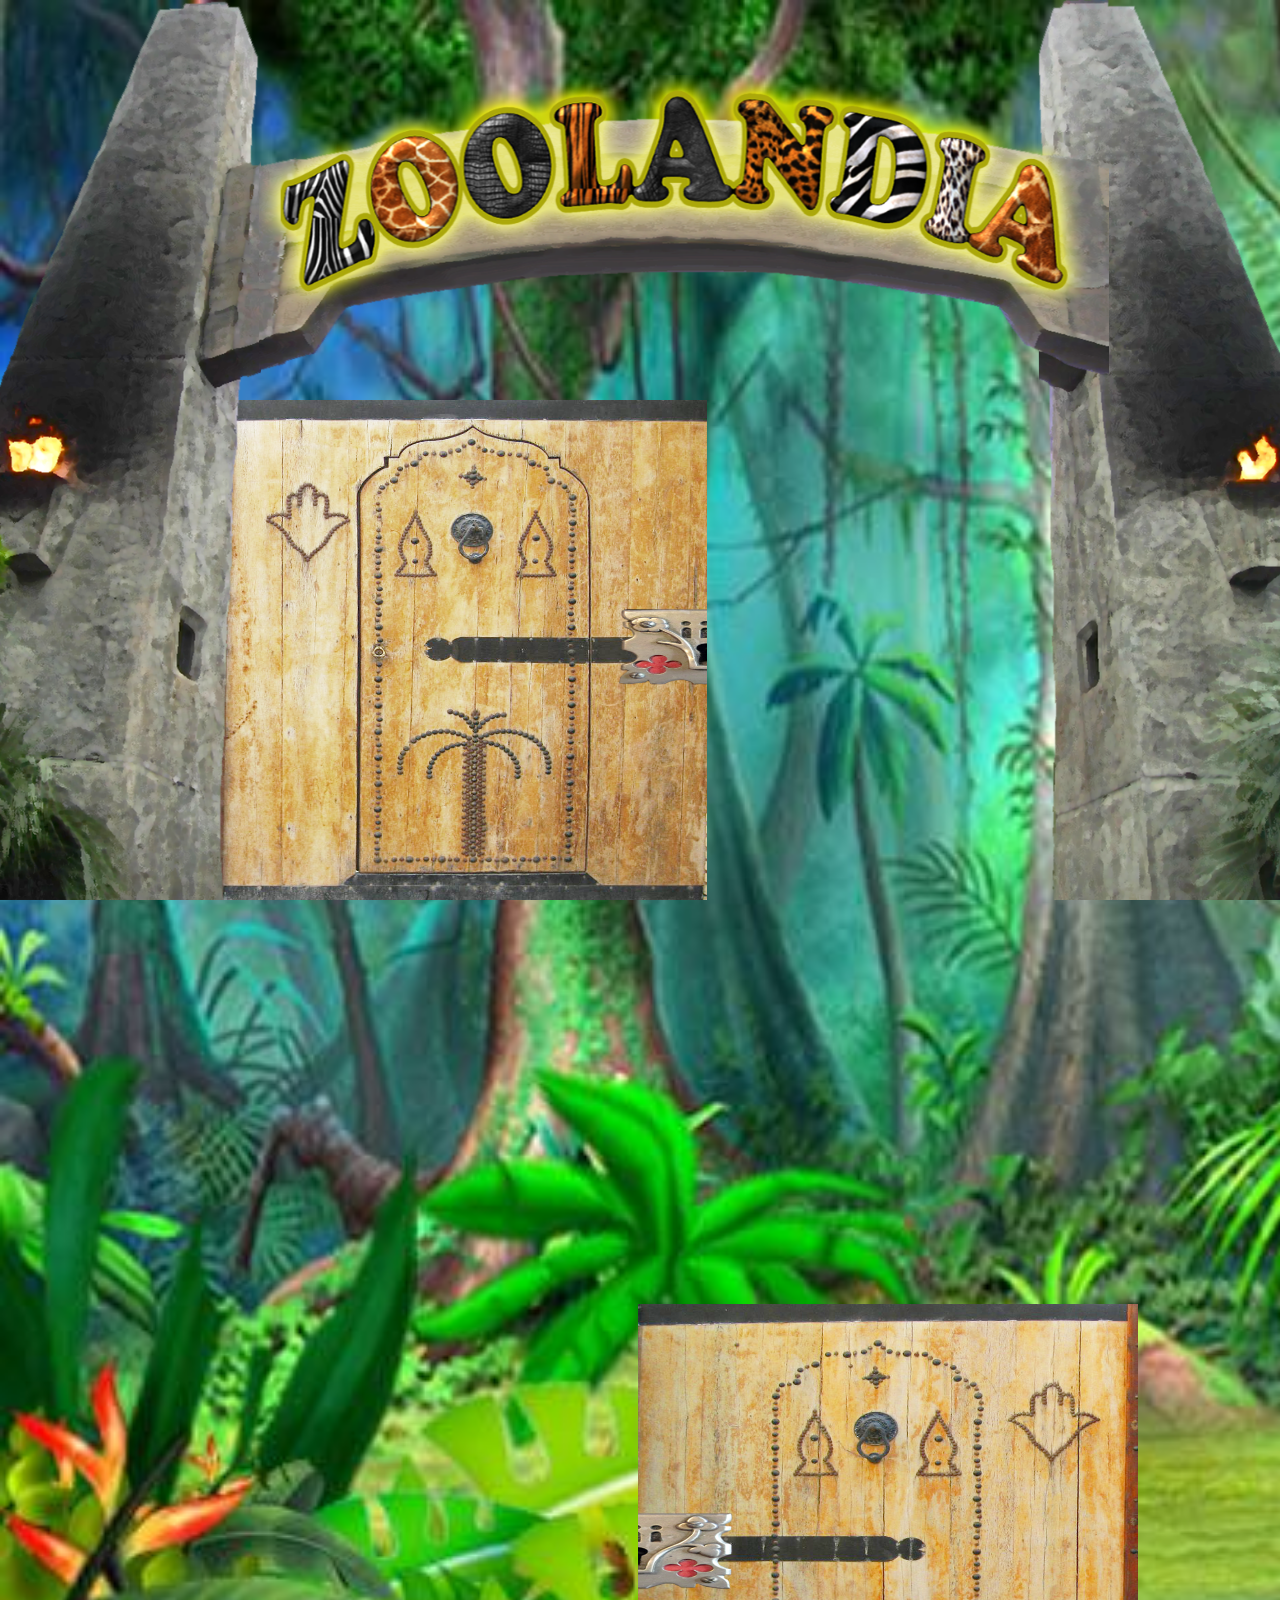
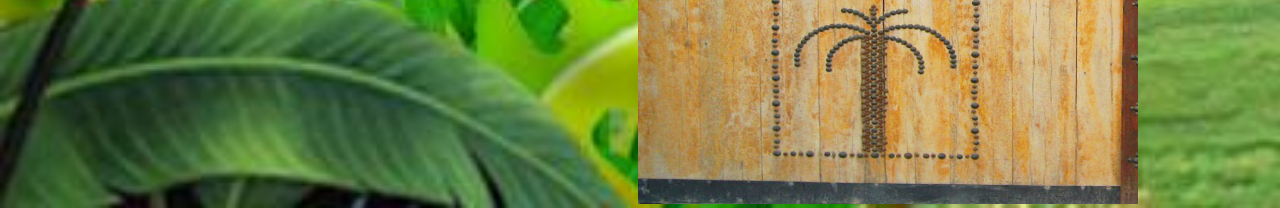
<file: index.html>
<!doctype html>
<html>
<head>
<meta charset="utf-8">
<title>Zoolandia</title>
<link rel="stylesheet" type="text/css" href="./styles/style.css">

<script src="./functions/functions.js">

</script>

<script>
//playSound(); //play sounds
</script>

</head>

<body background="resources/images/zoolandia_bg.png">

<div id="zooKeeper" onClick="move();footsteps();">
<input type="button" value="Let's start!" id="btn">
</div>

<div id="container">

<div id="leftPost">
<img src="resources/images/POST_LEFT.png" height="900px">
</div>

<div id="rightPost">
<img src="resources/images/POST_RIGHT.png" height="900px">
</div>

<div id="leftGate" onClick="useKey();">
<img src="resources/images/gateLeft.png" height="500px" width="500px">
</div>

<div id="rightGate">
<img src="resources/images/gateRight.png" height="500px" width="500px" id="gate">
</div>

<div id="title">
<img src="resources/images/TITLE.png" height="300px" width="850">
</div>


</div>

</body>
</html>
</file>
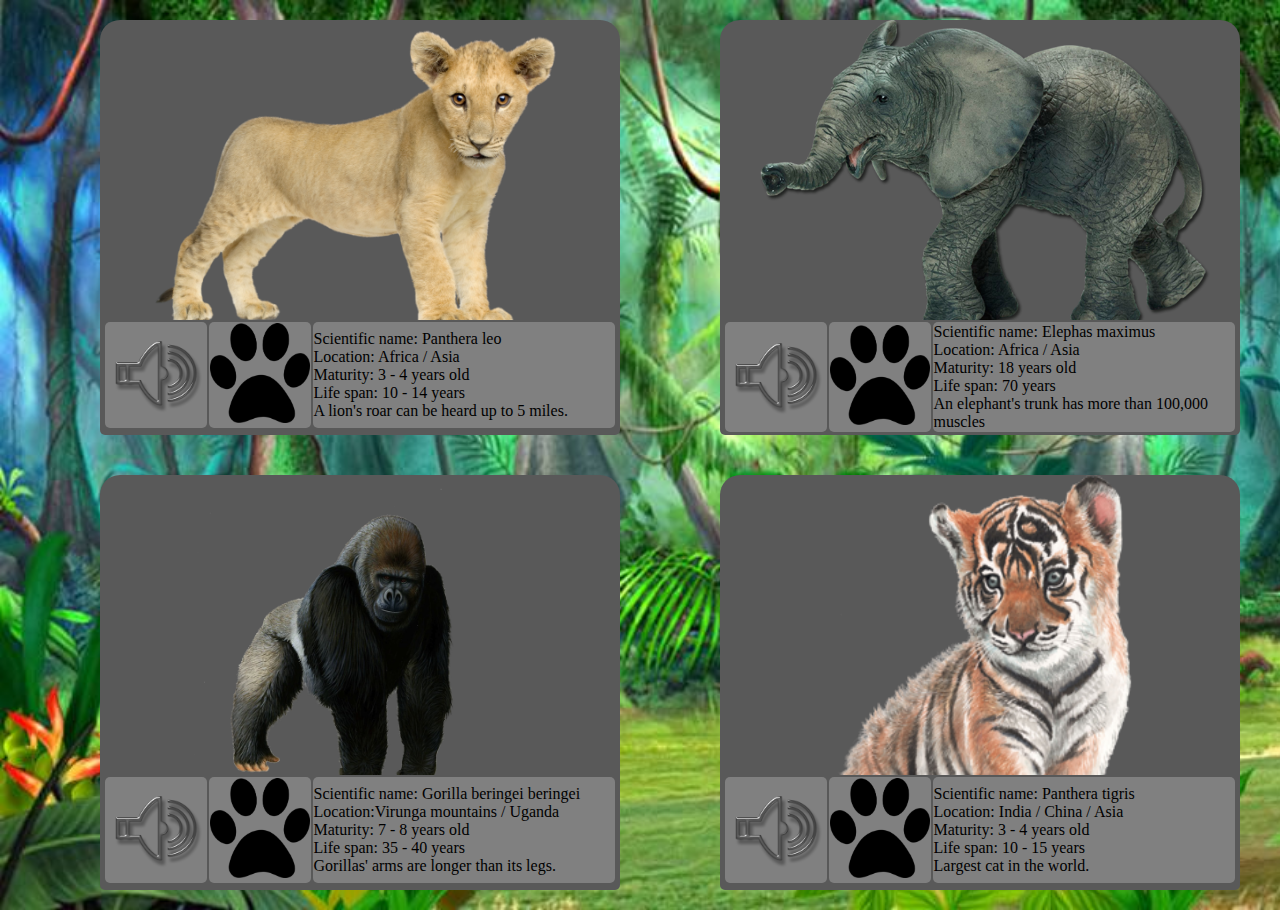
<file: animals.html>
<!doctype html>
<html>
<head>
<meta charset="utf-8">
<title>Zoolandia</title>
<link rel="stylesheet" type="text/css" href="./styles/style.css">

<script src="./functions/functions.js">

</script>

<script>
//playSound(); //play sounds
</script>

</head>

<body background="resources/images/zoolandia_bg.png">

<div id="lionWrap">
    <div id="lionImg">
    </div>

<div class="lionInfo">
<table>
<tr>
<td id="td"><input type="image" src="resources/images/speaker.png" width="100px" height="100px" onClick="lionRoar();"></td>
<td id="td"><input type="image" src="resources/images/lionpaw.png" width="100px" height="100px" onClick="lionGrow();"></td>
<td id="info">
Scientific name: Panthera leo<br>
Location: Africa / Asia<br>
Maturity: 3 - 4 years old<br>
Life span: 10 - 14 years<br>
A lion's roar can be heard up to 5 miles.</td>
<tr>
</table>
</div> <!-- LIONINFO -->
</div> <!-- LIONWRAP -->

<div id="lionWrap">
    <div id="elephantImg">
    </div>

<div class="lionInfo">
<table>
<tr>
<td id="td"><input type="image" src="resources/images/speaker.png" width="100px" height="100px" onClick="elephantRoar();"></td>
<td id="td"><input type="image" src="resources/images/lionpaw.png" width="100px" height="100px" onClick="elephantGrow();"></td>
<td id="info">
Scientific name: Elephas maximus<br>
Location: Africa / Asia<br>
Maturity: 18 years old<br>
Life span: 70 years<br>
An elephant's trunk has more than 100,000 muscles</td>
<tr>
</table>
</div> <!-- LIONINFO -->
</div> <!-- LIONWRAP -->

<div id="lionWrap">
    <div id="gorillaImg">
    </div>

<div class="lionInfo">
<table>
<tr>
<td id="td"><input type="image" src="resources/images/speaker.png" width="100px" height="100px" onClick="gorillaRoar();"></td>
<td id="td"><input type="image" src="resources/images/lionpaw.png" width="100px" height="100px" onClick="gorillaGrow();"></td>
<td id="info">
Scientific name: Gorilla beringei beringei<br>
Location:Virunga mountains / Uganda<br>
Maturity: 7 - 8 years old<br>
Life span: 35 - 40 years<br>
Gorillas' arms are longer than its legs.</td>
<tr>
</table>
</div> <!-- LIONINFO -->
</div> <!-- LIONWRAP -->

<div id="lionWrap">
    <div id="tigerImg">
    </div>

<div class="lionInfo">
<table>
<tr>
<td id="td"><input type="image" src="resources/images/speaker.png" width="100px" height="100px" onClick="tigerRoar();"></td>
<td id="td"><input type="image" src="resources/images/lionpaw.png" width="100px" height="100px" onClick="tigerGrow();"></td>
<td id="info">
Scientific name: Panthera tigris<br>
Location: India / China / Asia<br>
Maturity: 3 - 4 years old<br>
Life span: 10 - 15 years<br>
Largest cat in the world.</td>
<tr>
</table>
</div> <!-- LIONINFO -->
</div> <!-- LIONWRAP -->



</body>
</html>
</file>
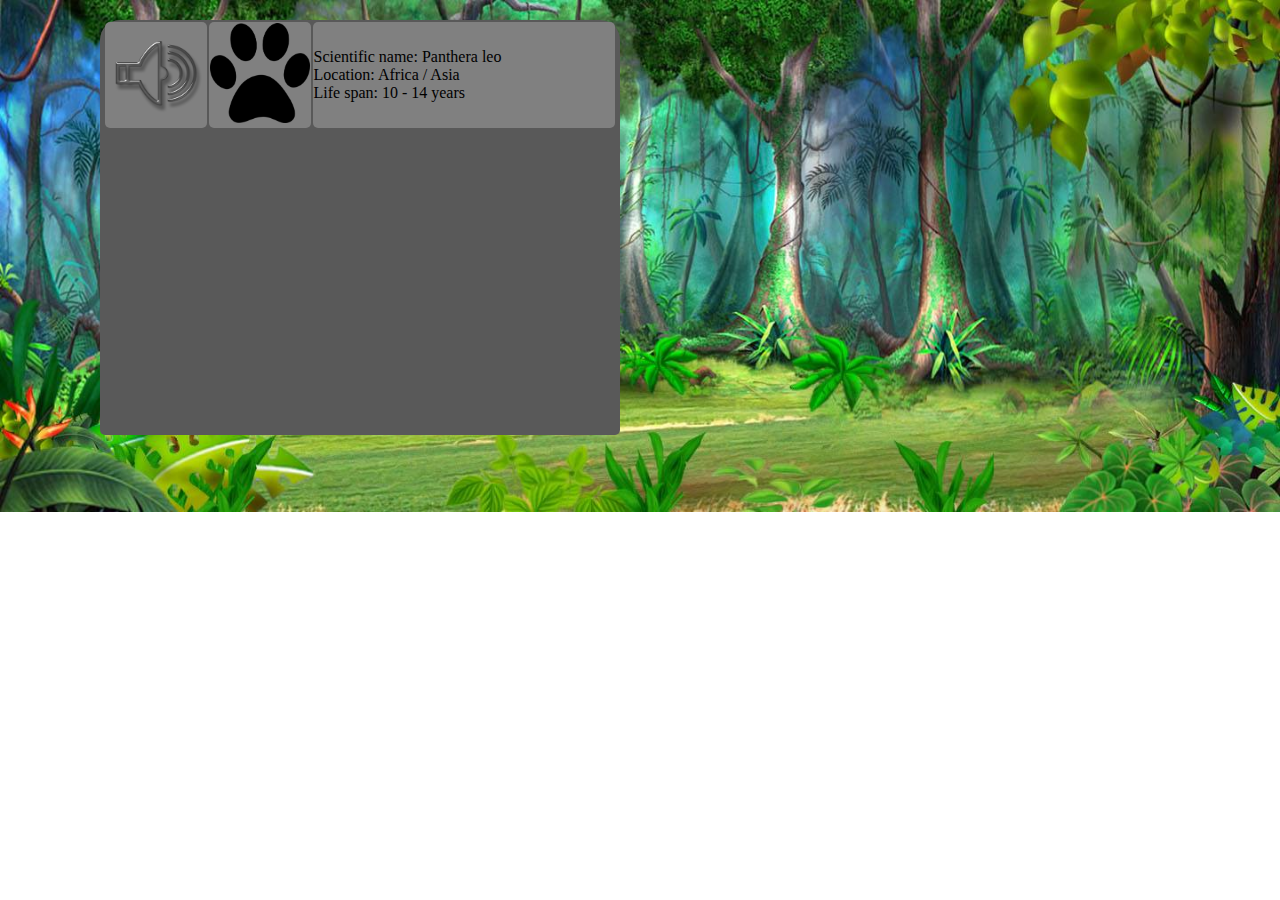
<file: lion.html>
<!doctype html>
<html>
<head>
<meta charset="utf-8">
<title>Zoolandia</title>
<link rel="stylesheet" type="text/css" href="./styles/style.css">

<script src="./functions/functions.js">

</script>

<script>
//playSound(); //play sounds
</script>

</head>

<body background="resources/images/zoolandia_bg.png">

<div id="lionWrap">

<div class="lionImg">
</div>

<div class="lionInfo">
<table>
<tr>
<td id="td"><input type="image" src="resources/images/speaker.png" width="100px" height="100px"></td>
<td id="td"><input type="image" src="resources/images/lionpaw.png" width="100px" height="100px"></td>
<td id="info">
Scientific name: Panthera leo<br>
Location: Africa / Asia<br>
Life span: 10 - 14 years<br></td>
<tr>
</table>
</div>

</div>

</body>
</html>
</file>
<file: styles/style.css>
@charset "utf-8";

body {
	margin:0;
	background-size:cover;
	background-repeat:no-repeat;	
}

#container {
	position:relative;
	width:100%;
	height:100%;
}

#leftPost {
	left:0;
	position:absolute;
}

#rightPost {
	right:0;
	position:absolute;
}

#leftGate {
	float:left;
	transition:all ease 10s;	
	margin-left:207px;
	margin-top:400px;
}

#rightGate {
	float:right;
	margin-right:142px;
	margin-top:400px;
}

#gate {
	transition:all ease 6s;
	margin-left:0px;
}

#title {
	position:absolute;
	margin-left:259px;
	margin-top:75px;
}

#id {
	position:relative;
	float:left;
}

#zooKeeper {
	width:280px;
	height:230px;
	background:url(../resources/images/zookeeper.png) no-repeat;
	margin-left:450px;	
	margin-top:600px;
	position:absolute;
	visibility:hidden;
	transition:all ease 7s;
}

#lionWrap {
	background-color:#595959;
	width:520px;
	height:415px;
	float:left;
	margin-left:100px;
	margin-top:20px;
	border-top-left-radius:20px;
	border-top-right-radius:20px;
	border-bottom-left-radius:5px;
	border-bottom-right-radius:5px;
	margin-bottom:20px;
}

#lionImg {
	background:url(../resources/images/lioncub.png) center;
	width:450px;
	height:300px;
	background-size:cover;	
	transition:all ease 2s;
	margin-bottom:0px;
	margin-left:40px;
}

#elephantImg {
	background:url(../resources/images/babyelephant.png);
	width:450px;
	height:300px;
	background-size:cover;	
	transition:all ease 2s;
	margin-bottom:0px;
	margin-left:40px;
}

#gorillaImg {
	background:url(../resources/images/babygorilla.png);
	width:450px;
	height:300px;
	background-size:cover;	
	transition:all ease 2s;
	margin-bottom:0px;
	margin-left:40px;
}

#tigerImg {
	background:url(../resources/images/babytiger.png);
	width:450px;
	height:300px;
	background-size:cover;	
	transition:all ease 2s;
	margin-bottom:0px;
	margin-left:40px;
}

.lionInfo {
	position:relative;
	margin-left:2.5px;
}

table {
	margin:0;	
}

#td {
	background-color:grey;
	width:100px;
	height:100px;
	border-radius:5px;
}

#info {
	width:300px;
	height:100px;	
	background-color:grey;
	border-radius:5px;
}
</file>
